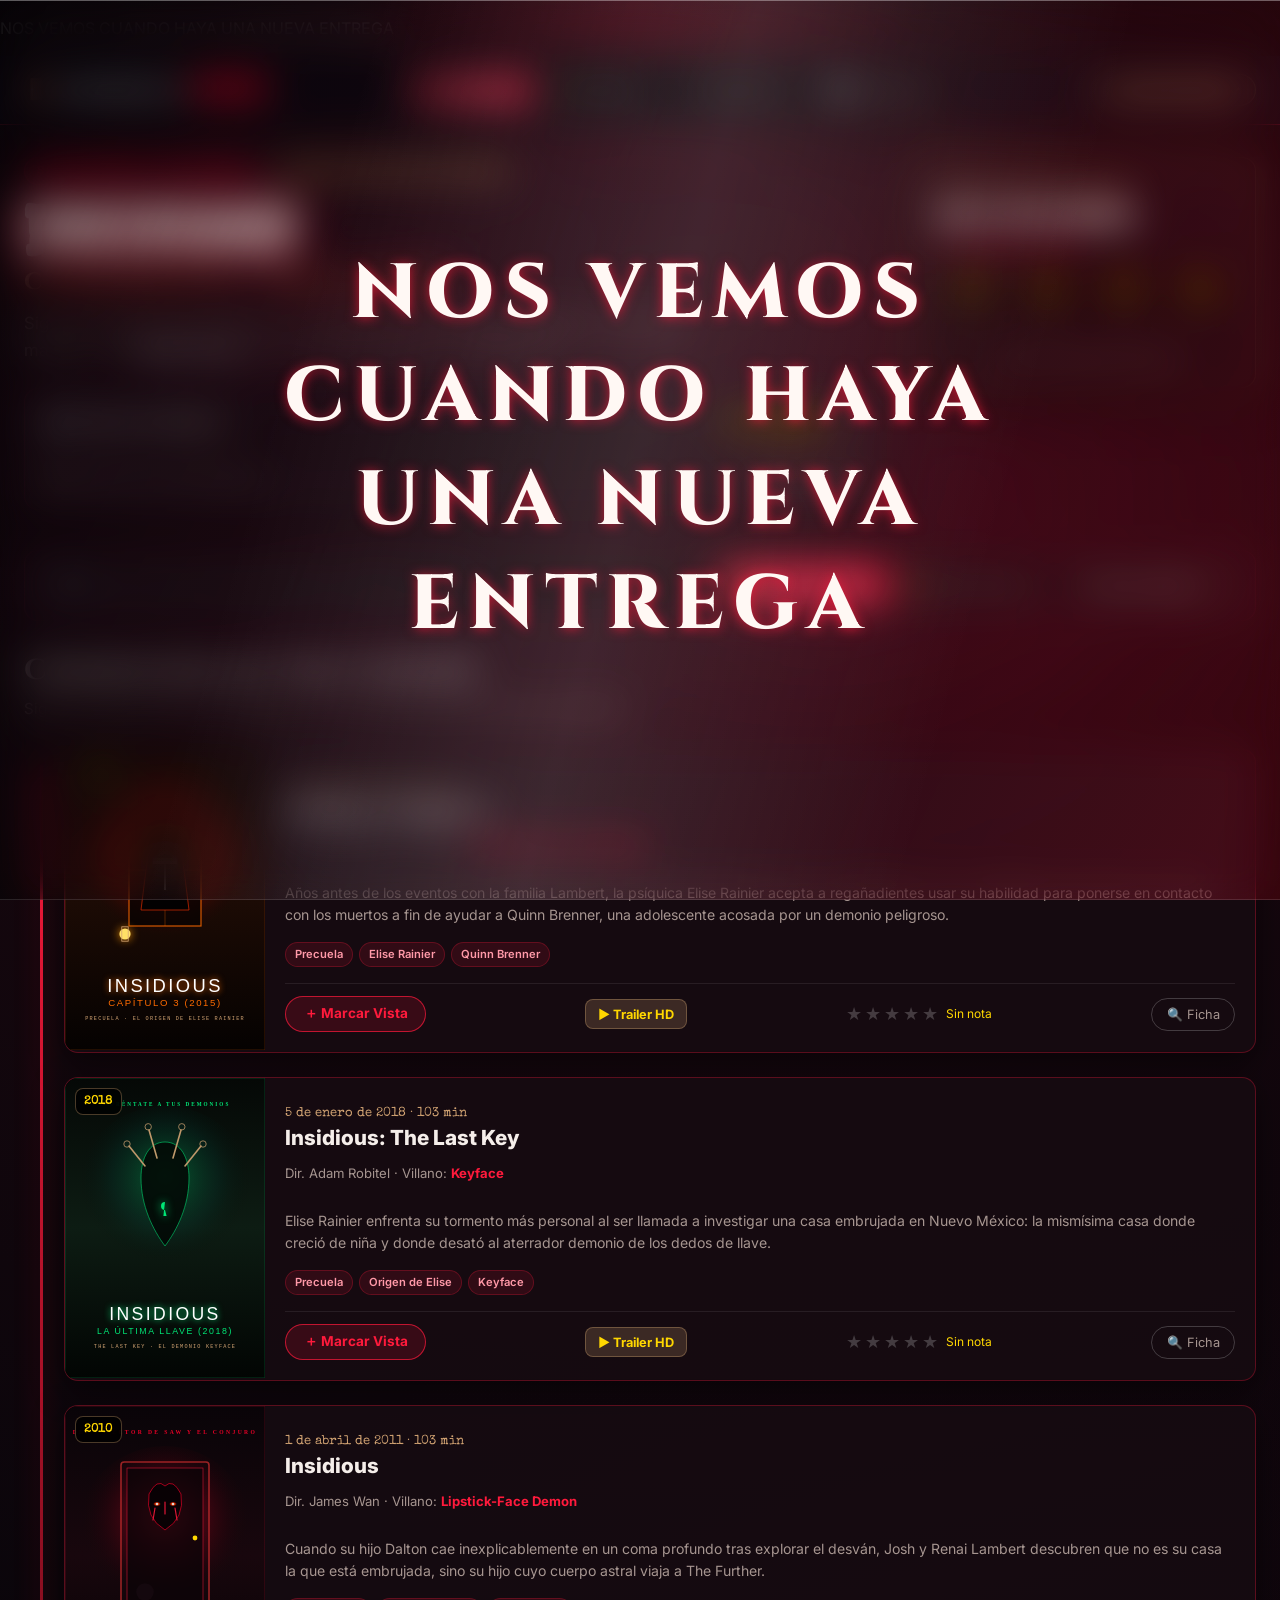
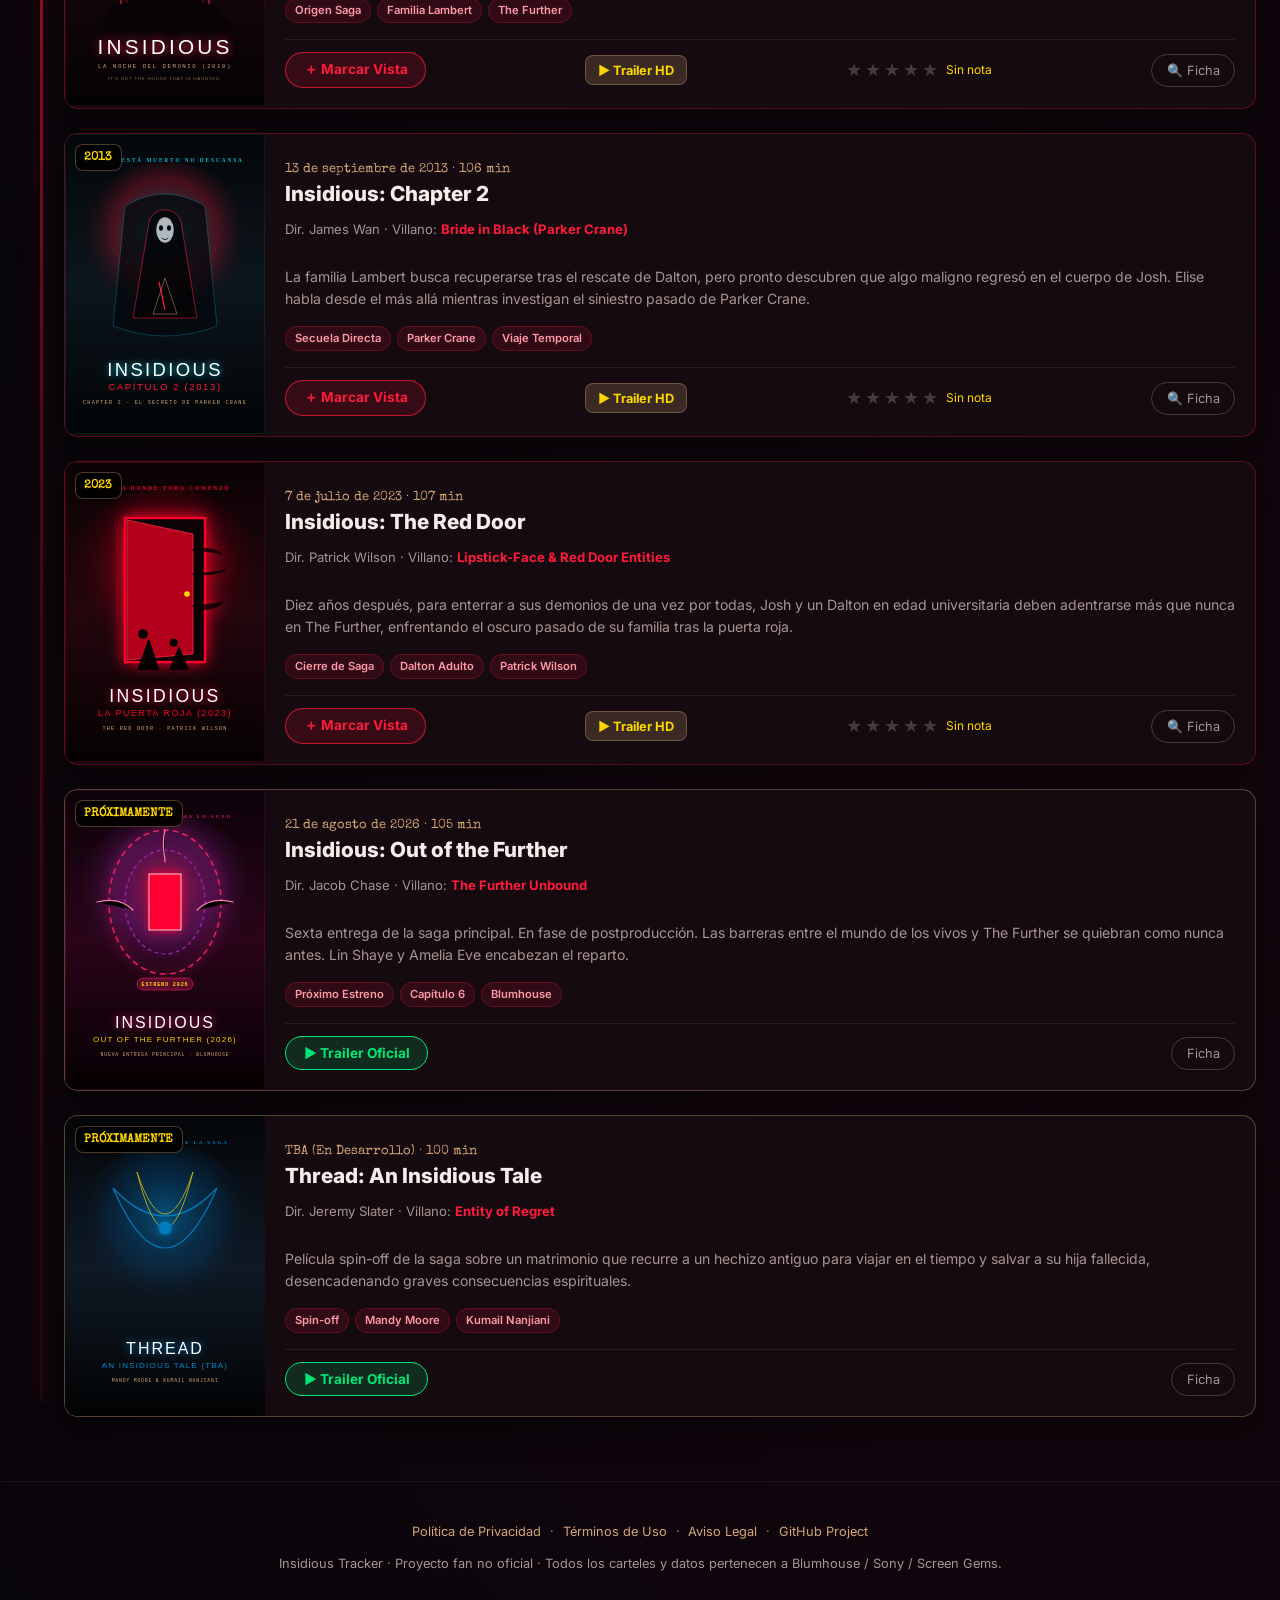
<file: index.html>
<!DOCTYPE html>
<html lang="es">
<head>
  <meta charset="UTF-8" />
  <meta name="viewport" content="width=device-width, initial-scale=1.0" />
  <title>Insidious Tracker — Cronología Oficial, Trailers, Modo Versus & Nube</title>
  <meta name="description" content="Tracker cinematográfico de la saga Insidious (La Noche del Demonio). Cronología interactiva, portadas oficiales, trailers HD, modo Versus cara a cara y sincronización en repositorio/nube." />
  <meta name="theme-color" content="#07050a" />

  <!-- Fonts -->
  <link rel="preconnect" href="https://fonts.googleapis.com" />
  <link rel="preconnect" href="https://fonts.gstatic.com" crossorigin />
  <link href="https://fonts.googleapis.com/css2?family=Cinzel:wght@600;700;900&family=Creepster&family=Inter:wght@300;400;500;600;700;800&family=Special+Elite&display=swap" rel="stylesheet" />
  
  <!-- Main Styles -->
  <link rel="stylesheet" href="styles.css" />
</head>
<body>
  <!-- Ambient horror background effects -->
  <div class="fog" aria-hidden="true"></div>
  <div class="vignette" aria-hidden="true"></div>
  <div class="red-portal-glow" aria-hidden="true"></div>

  <!-- Glass title banner -->
  <header class="glass-title-banner">
    <p>NOS VEMOS CUANDO HAYA UNA NUEVA ENTREGA</p>
  </header>

  <!-- Top Navigation Bar -->
  <nav class="navbar" id="navbar" inert>
    <div class="nav-container">
      <a href="#" class="nav-logo">
        <span class="logo-icon">🚪</span>
        <span class="logo-text">INSIDIOUS<span class="logo-highlight">TRACKER</span></span>
      </a>

      <div class="nav-tabs" role="tablist">
        <button class="nav-tab active" data-tab="timeline" role="tab" aria-selected="true">
          <span class="tab-icon">🎬</span> Cronología
        </button>
        <button class="nav-tab" data-tab="grid" role="tab" aria-selected="false">
          <span class="tab-icon">🎞️</span> Catálogo
        </button>
        <button class="nav-tab" data-tab="versus" role="tab" aria-selected="false">
          <span class="tab-icon">⚔️</span> Modo Versus
        </button>
        <button class="nav-tab" data-tab="stats" role="tab" aria-selected="false">
          <span class="tab-icon">📊</span> Estadísticas
        </button>
      </div>

      <div class="nav-actions">
        <button type="button" class="cloud-status-btn" id="openCloudBtn" title="Guardado en la Nube / Repositorio">
          <span class="cloud-icon">☁️</span>
          <span class="cloud-text" id="cloudStatusText">Nube: Conectada</span>
        </button>
      </div>
    </div>
  </nav>

  <!-- Main Container -->
  <div class="app-container" inert>
    
    <!-- Hero Header & Global Marathon Tracker -->
    <header class="hero-section">
      <div class="hero-content">
        <div class="hero-badge-row">
          <span class="badge red-glow">SAGA COMPLETA · THE FURTHER</span>
          <span class="badge gold-glow">PORTADAS OFICIALES & TRAILERS</span>
        </div>
        <h1 class="hero-title">INSIDIOUS <span>CINEMATIC TRACKER</span></h1>
        <p class="hero-subtitle">
          Sigue la historia de Elise Rainier y los Lambert, mira los trailers oficiales, compara tu maratón en el <strong>Modo Versus</strong> y sincroniza tus datos en tu repositorio.
        </p>

        <!-- Global Marathon Progress Bar -->
        <div class="marathon-progress-card">
          <div class="progress-info">
            <div class="progress-label">
              <span class="progress-icon">⏱️</span>
              <span>Progreso de Maratón</span>
            </div>
            <div class="progress-stats">
              <strong id="progressWatchedCount">0 / 5 Vistas</strong>
              <span class="progress-pct" id="progressPctText">(0%)</span>
            </div>
          </div>
          
          <div class="progress-track" role="progressbar" aria-valuemin="0" aria-valuemax="100" aria-valuenow="0" id="progressBar">
            <div class="progress-fill" id="progressFill"></div>
          </div>

          <div class="marathon-meta-row">
            <span id="marathonTimeText">⌛ Tiempo visto: 0 min de 516 min</span>
            <button type="button" class="btn-text-ghost" id="quickResetBtn">Resetear progreso</button>
          </div>
        </div>
      </div>

      <!-- Sticky Premiere Countdown Card -->
      <aside class="countdown-widget" id="countdownWidget">
        <div class="countdown-head">
          <span class="countdown-badge">PRÓXIMO ESTRENO DE CINES</span>
          <h2 class="countdown-movie-title">Out of the Further</h2>
          <p class="countdown-date-str">21 de Agosto de 2026</p>
        </div>

        <div class="countdown-digits-grid">
          <div class="digit-box">
            <span class="digit-val" id="cdDays">--</span>
            <span class="digit-lbl">Días</span>
          </div>
          <div class="digit-box">
            <span class="digit-val" id="cdHours">--</span>
            <span class="digit-lbl">Horas</span>
          </div>
          <div class="digit-box">
            <span class="digit-val" id="cdMins">--</span>
            <span class="digit-lbl">Min</span>
          </div>
          <div class="digit-box">
            <span class="digit-val" id="cdSecs">--</span>
            <span class="digit-lbl">Seg</span>
          </div>
        </div>

        <p class="countdown-status-msg" id="cdStatus">Calculando el regreso del demonio...</p>
      </aside>
    </header>

    <!-- SECTION 1: TIMELINE & CATALOG GRID -->
    <section class="tab-content active" id="sec-timeline">
      
      <!-- Toolbar Filters & Order toggle -->
      <div class="toolbar">
        <div class="search-box">
          <span class="search-icon">🔍</span>
          <input type="text" id="searchInput" placeholder="Buscar por título, entidad (Lipstick-Face, Keyface), director..." />
          <button type="button" id="clearSearchBtn" class="clear-search-btn" title="Limpiar búsqueda" style="display:none;">✕</button>
        </div>

        <div class="filter-controls">
          <div class="btn-group" role="group" aria-label="Orden de visualización">
            <button type="button" class="toggle-btn active" id="btnOrderChrono" data-order="chrono">
              📜 Orden Cronológico
            </button>
            <button type="button" class="toggle-btn" id="btnOrderRelease" data-order="release">
              🍿 Orden de Estreno
            </button>
          </div>

          <div class="filter-dropdown-wrap">
            <select id="filterStatus" class="custom-select">
              <option value="all">Todas las películas</option>
              <option value="watched">✓ Vistas</option>
              <option value="unwatched">⏳ Pendientes</option>
              <option value="released">Ya estrenadas</option>
              <option value="upcoming">Próximos estrenos</option>
            </select>
          </div>
        </div>
      </div>

      <!-- Timeline & Catalog Header Info -->
      <div class="section-title-wrap">
        <h2 id="timelineSectionTitle" class="section-title">Cronología de The Further</h2>
        <p id="timelineSectionSub" class="section-sub">Explora los eventos en orden de la historia, desde los orígenes de Elise Rainier hasta el presente.</p>
      </div>

      <!-- Main Movies Layout -->
      <div class="movies-container view-timeline" id="moviesContainer">
        <!-- Dynamically rendered via JS -->
      </div>
    </section>

    <!-- SECTION 2: MODO VERSUS (USER VS USER & MOVIE VS MOVIE WITH CLOUD/REPO SAVE) -->
    <section class="tab-content" id="sec-versus">
      <div class="section-title-wrap text-center">
        <h2 class="section-title">⚔️ MODO VERSUS (CARA A CARA)</h2>
        <p class="section-sub">Compara tu maratón de terror contra un amigo guardando tus datos en la Nube o tu Repositorio, o enfrenta dos películas cara a cara.</p>
      </div>

      <div class="versus-subtabs">
        <button class="subtab-btn active" id="subtabUserVsUser">👥 Tú vs Amigo (Progreso en Nube)</button>
        <button class="subtab-btn" id="subtabMovieVsMovie">🎬 Película A vs Película B</button>
      </div>

      <!-- SUB-TAB A: USER VS USER CLOUD BATTLE -->
      <div class="versus-panel active" id="panelUserVsUser">
        <div class="versus-cloud-header">
          <div class="user-profile-box">
            <span class="user-avatar">👤</span>
            <div class="user-meta">
              <label for="usernameInput" class="input-lbl">Tu Nombre de Cazador:</label>
              <input type="text" id="usernameInput" value="Usuario Further" maxlength="20" />
            </div>
            <div class="user-cloud-id-box">
              <span class="lbl">Tu ID de Nube:</span>
              <strong id="myCloudIdDisplay">INS-WAITING</strong>
              <button type="button" class="btn-small-gold" id="copyMyCloudIdBtn">📋 Copiar ID</button>
            </div>
          </div>

          <div class="versus-vs-badge">VS</div>

          <div class="friend-profile-box">
            <span class="user-avatar friend-avatar">👹</span>
            <div class="user-meta">
              <label for="friendIdInput" class="input-lbl">ID de Nube / Repo del Amigo:</label>
              <div class="input-with-btn">
                <input type="text" id="friendIdInput" placeholder="Ej: INS-7842" />
                <button type="button" class="btn-red-action" id="loadFriendBtn">⚡ Cargar Amigo</button>
              </div>
            </div>
            <div class="demo-friends-quick">
              <span>Probar IDs demo:</span>
              <button type="button" class="chip-btn" data-demo="DEMO-FAN">Demo Fan (100%)</button>
              <button type="button" class="chip-btn" data-demo="DEMO-NOOB">Demo Novato (40%)</button>
            </div>
          </div>
        </div>

        <div class="versus-dashboard" id="versusDashboard">
          <!-- Dynamically generated comparison -->
        </div>
      </div>

      <!-- SUB-TAB B: MOVIE VS MOVIE FACE-OFF -->
      <div class="versus-panel" id="panelMovieVsMovie">
        <div class="movie-selector-row">
          <div class="select-movie-card">
            <label for="movieSelectA" class="select-label">Película A:</label>
            <select id="movieSelectA" class="custom-select"></select>
          </div>
          <div class="vs-divider">VS</div>
          <div class="select-movie-card">
            <label for="movieSelectB" class="select-label">Película B:</label>
            <select id="movieSelectB" class="custom-select"></select>
          </div>
        </div>

        <div class="movie-versus-comparison" id="movieVersusComparison">
          <!-- Dynamically populated face-off table/cards -->
        </div>
      </div>
    </section>

    <!-- SECTION 3: ESTADÍSTICAS & LOGROS -->
    <section class="tab-content" id="sec-stats">
      <div class="section-title-wrap text-center">
        <h2 class="section-title">📊 Estadísticas de Maratón & Logros</h2>
        <p class="section-sub">Analiza tus datos de visualización y desbloquea insignias de superación en The Further.</p>
      </div>

      <div class="stats-grid">
        <div class="stat-card">
          <div class="stat-icon">⏱️</div>
          <div class="stat-val" id="statTotalMinutes">0 min</div>
          <div class="stat-lbl">Tiempo acumulado de terror</div>
        </div>
        <div class="stat-card">
          <div class="stat-icon">👻</div>
          <div class="stat-val" id="statDemonsEncountered">0 / 5</div>
          <div class="stat-lbl">Demonios & Entidades vistas</div>
        </div>
        <div class="stat-card">
          <div class="stat-icon">⭐</div>
          <div class="stat-val" id="statAvgRating">-- / 10</div>
          <div class="stat-lbl">Tu nota media otorgada</div>
        </div>
        <div class="stat-card">
          <div class="stat-icon">🏆</div>
          <div class="stat-val" id="statBadgesUnlocked">0 / 5</div>
          <div class="stat-lbl">Insignias de maratón</div>
        </div>
      </div>

      <div class="badges-section">
        <h3 class="badges-title">🎖️ Insignias de la Saga</h3>
        <div class="badges-grid" id="badgesGrid">
          <!-- Dynamically generated badges -->
        </div>
      </div>

      <!-- GITHUB PROJECT CARD -->
      <div class="github-project-card">
        <div class="github-card-header">
          <div class="github-logo-box">
            <svg width="32" height="32" viewBox="0 0 24 24" fill="currentColor" style="color:var(--text-main);">
              <path d="M12 0C5.37 0 0 5.37 0 12c0 5.31 3.435 9.795 8.205 11.385.6.105.825-.255.825-.57 0-.285-.015-1.23-.015-2.235-3.015.555-3.795-.735-4.035-1.41-.135-.345-.72-1.41-1.23-1.695-.42-.225-1.02-.78-.015-.795.945-.015 1.62.87 1.845 1.23 1.08 1.815 2.805 1.305 3.495.99.105-.78.42-1.305.765-1.605-2.67-.3-5.46-1.335-5.46-5.925 0-1.305.465-2.385 1.23-3.225-.12-.3-.54-1.53.12-3.18 0 0 1.005-.315 3.3 1.23.96-.27 1.98-.405 3-.405s2.04.135 3 .405c2.295-1.56 3.3-1.23 3.3-1.23.66 1.65.24 2.88.12 3.18.765.84 1.23 1.905 1.23 3.225 0 4.605-2.805 5.625-5.475 5.925.435.375.81 1.095.81 2.22 0 1.605-.015 2.895-.015 3.3 0 .315.225.69.825.57A12.02 12.02 0 0024 12c0-6.63-5.37-12-12-12z"/>
            </svg>
            <div>
              <h3 class="github-repo-title">insidious-tracker</h3>
              <p class="github-repo-sub">Proyecto Open Source en GitHub</p>
            </div>
          </div>
          <span class="badge gold-glow">Versión Oficial</span>
        </div>

        <p class="github-card-desc">
          Código fuente abierto diseñado para amantes del cine de terror. Construido con HTML5, Vanilla CSS3 y JavaScript ES6+ con sincronización en Nube/Repositorio y sistema Versus.
        </p>

        <div class="github-stats-row">
          <div class="github-chip">⭐ Stars: <span>+100</span></div>
          <div class="github-chip">🍴 Forks: <span>+25</span></div>
          <div class="github-chip">📜 License: <span>MIT</span></div>
        </div>

        <div class="github-actions">
          <a href="https://github.com/musicallyivan/insidious-tracker" target="_blank" rel="noopener" class="btn-github-primary">
            <span>🚀 Ver en GitHub</span>
          </a>
        </div>
      </div>
    </section>

  </div>

  <!-- MOVIE DETAIL MODAL -->
  <div class="modal-backdrop" id="movieModal" aria-hidden="true" inert>
    <div class="modal-card">
      <button type="button" class="modal-close-btn" id="closeMovieModalBtn" aria-label="Cerrar modal">✕</button>
      <div class="modal-body" id="movieModalBody">
        <!-- Rendered via JS -->
      </div>
    </div>
  </div>

  <!-- TRAILER VIDEO MODAL -->
  <div class="modal-backdrop" id="trailerModal" aria-hidden="true" inert>
    <div class="modal-card trailer-modal-card">
      <button type="button" class="modal-close-btn" id="closeTrailerModalBtn" aria-label="Cerrar trailer">✕</button>
      <div class="trailer-video-wrap">
        <iframe id="trailerIframe" src="" title="Trailer Oficial Insidious" frameborder="0" allow="accelerometer; autoplay; clipboard-write; encrypted-media; gyroscope; picture-in-picture" allowfullscreen></iframe>
      </div>
    </div>
  </div>

  <!-- CLOUD & REPO SYNC MODAL -->
  <div class="modal-backdrop" id="cloudModal" aria-hidden="true" inert>
    <div class="modal-card cloud-modal-card">
      <button type="button" class="modal-close-btn" id="closeCloudModalBtn" aria-label="Cerrar modal">✕</button>
      <div class="cloud-modal-header">
        <span class="cloud-big-icon">☁️</span>
        <h2>Guardado en la Nube y Repositorio</h2>
        <p>Tus películas vistas y calificaciones se pueden sincronizar entre cualquier dispositivo mediante tu ID de Nube o vinculando otro Repositorio.</p>
      </div>

      <div class="cloud-modal-body">
        <div class="cloud-box">
          <label class="lbl">Tu Código / ID de Nube Actual:</label>
          <div class="input-with-btn">
            <input type="text" id="modalCloudIdInput" readonly />
            <button type="button" class="btn-gold-action" id="modalCopyCloudIdBtn">📋 Copiar ID</button>
          </div>
        </div>

        <div class="cloud-box">
          <label class="lbl">Sincronizar en otro Repositorio / URL personalizada:</label>
          <div class="input-with-btn">
            <input type="text" id="modalCustomRepoInput" placeholder="Ej: https://github.com/tu-usuario/otro-repo" />
            <button type="button" class="btn-gold-action" id="modalSaveCustomRepoBtn">🔗 Vincular Repo</button>
          </div>
        </div>

        <div class="cloud-box">
          <label class="lbl">Cargar datos desde un ID de Nube / Amigo:</label>
          <div class="input-with-btn">
            <input type="text" id="modalImportCloudIdInput" placeholder="Introduce ID (Ej: INS-7842)..." />
            <button type="button" class="btn-red-action" id="modalSyncFromCloudBtn">🔄 Sincronizar</button>
          </div>
        </div>

        <div class="cloud-box">
          <label class="lbl">Enlace Directo de Compartir Progreso:</label>
          <div class="input-with-btn">
            <input type="text" id="modalShareUrlInput" readonly />
            <button type="button" class="btn-gold-action" id="modalCopyShareUrlBtn">🔗 Copiar Enlace</button>
          </div>
        </div>

        <div class="cloud-actions-row">
          <button type="button" class="btn-green-action" id="modalForceSaveCloudBtn">☁️ Guardar Ahora en Nube y Repo</button>
        </div>

        <p class="cloud-notice" id="cloudModalNotice">✅ Estado: Datos guardados localmente y listos para sincronizar.</p>
      </div>
    </div>
  </div>

  <footer class="main-footer" inert>
    <div class="footer-links">
      <a href="privacy.html">Política de Privacidad</a> · 
      <a href="terms.html">Términos de Uso</a> · 
      <a href="legal.html">Aviso Legal</a> · 
      <a href="https://github.com/musicallyivan/insidious-tracker" target="_blank" rel="noopener">GitHub Project</a>
    </div>
    <p>Insidious Tracker · Proyecto fan no oficial · Todos los carteles y datos pertenecen a Blumhouse / Sony / Screen Gems.</p>
  </footer>

  <!-- Full-page farewell overlay: intentionally prevents interaction with the tracker. -->
  <section class="farewell-overlay" role="dialog" aria-modal="true" aria-labelledby="farewellTitle" tabindex="-1">
    <h1 id="farewellTitle">NOS VEMOS CUANDO HAYA UNA NUEVA ENTREGA</h1>
  </section>

  <script src="script.js"></script>
</body>
</html>
</file>
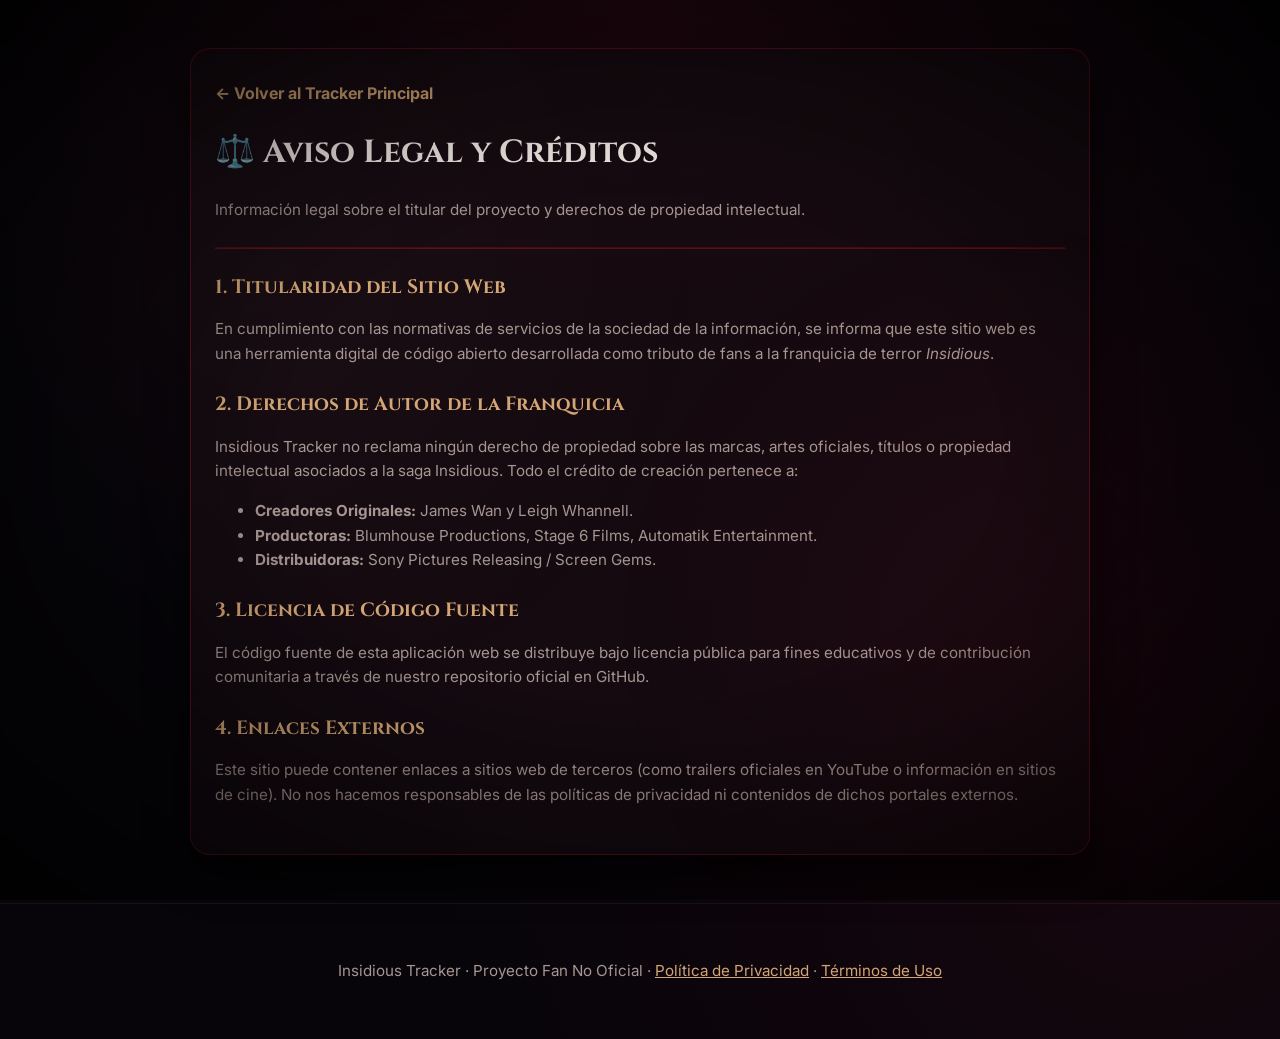
<file: legal.html>
<!DOCTYPE html>
<html lang="es">
<head>
  <meta charset="UTF-8" />
  <meta name="viewport" content="width=device-width, initial-scale=1.0" />
  <title>Aviso Legal — Insidious Tracker</title>
  <link rel="preconnect" href="https://fonts.googleapis.com" />
  <link rel="preconnect" href="https://fonts.gstatic.com" crossorigin />
  <link href="https://fonts.googleapis.com/css2?family=Cinzel:wght@700&family=Creepster&family=Inter:wght@400;600;700&display=swap" rel="stylesheet" />
  <link rel="stylesheet" href="styles.css" />
  <style>
    .subpage-container {
      max-width: 900px;
      margin: 3rem auto;
      padding: 2rem 1.5rem;
      background: var(--bg-card);
      border: 1px solid var(--border-red);
      border-radius: var(--radius-lg);
      box-shadow: var(--shadow-main);
    }
    .back-link {
      display: inline-flex;
      align-items: center;
      gap: 0.4rem;
      color: var(--gold-primary);
      text-decoration: none;
      font-weight: 700;
      margin-bottom: 1.5rem;
    }
    .back-link:hover { color: var(--gold-bright); }
    h1 { font-family: var(--font-cinzel); color: var(--text-main); margin-top: 0; }
    h2 { font-family: var(--font-cinzel); color: var(--gold-primary); font-size: 1.2rem; margin-top: 1.5rem; }
    p, li { color: var(--text-muted); line-height: 1.6; font-size: 0.95rem; }
  </style>
</head>
<body>
  <div class="fog"></div>
  <div class="vignette"></div>

  <div class="subpage-container">
    <a href="index.html" class="back-link">← Volver al Tracker Principal</a>
    <h1>⚖️ Aviso Legal y Créditos</h1>
    <p>Información legal sobre el titular del proyecto y derechos de propiedad intelectual.</p>

    <hr style="border-color: var(--border-red); margin: 1.5rem 0;" />

    <h2>1. Titularidad del Sitio Web</h2>
    <p>En cumplimiento con las normativas de servicios de la sociedad de la información, se informa que este sitio web es una herramienta digital de código abierto desarrollada como tributo de fans a la franquicia de terror <em>Insidious</em>.</p>

    <h2>2. Derechos de Autor de la Franquicia</h2>
    <p>Insidious Tracker no reclama ningún derecho de propiedad sobre las marcas, artes oficiales, títulos o propiedad intelectual asociados a la saga Insidious. Todo el crédito de creación pertenece a:</p>
    <ul>
      <li><strong>Creadores Originales:</strong> James Wan y Leigh Whannell.</li>
      <li><strong>Productoras:</strong> Blumhouse Productions, Stage 6 Films, Automatik Entertainment.</li>
      <li><strong>Distribuidoras:</strong> Sony Pictures Releasing / Screen Gems.</li>
    </ul>

    <h2>3. Licencia de Código Fuente</h2>
    <p>El código fuente de esta aplicación web se distribuye bajo licencia pública para fines educativos y de contribución comunitaria a través de nuestro repositorio oficial en GitHub.</p>

    <h2>4. Enlaces Externos</h2>
    <p>Este sitio puede contener enlaces a sitios web de terceros (como trailers oficiales en YouTube o información en sitios de cine). No nos hacemos responsables de las políticas de privacidad ni contenidos de dichos portales externos.</p>
  </div>

  <footer class="main-footer">
    <p>Insidious Tracker · Proyecto Fan No Oficial · <a href="privacy.html" style="color:var(--gold-primary);">Política de Privacidad</a> · <a href="terms.html" style="color:var(--gold-primary);">Términos de Uso</a></p>
  </footer>
</body>
</html>
</file>
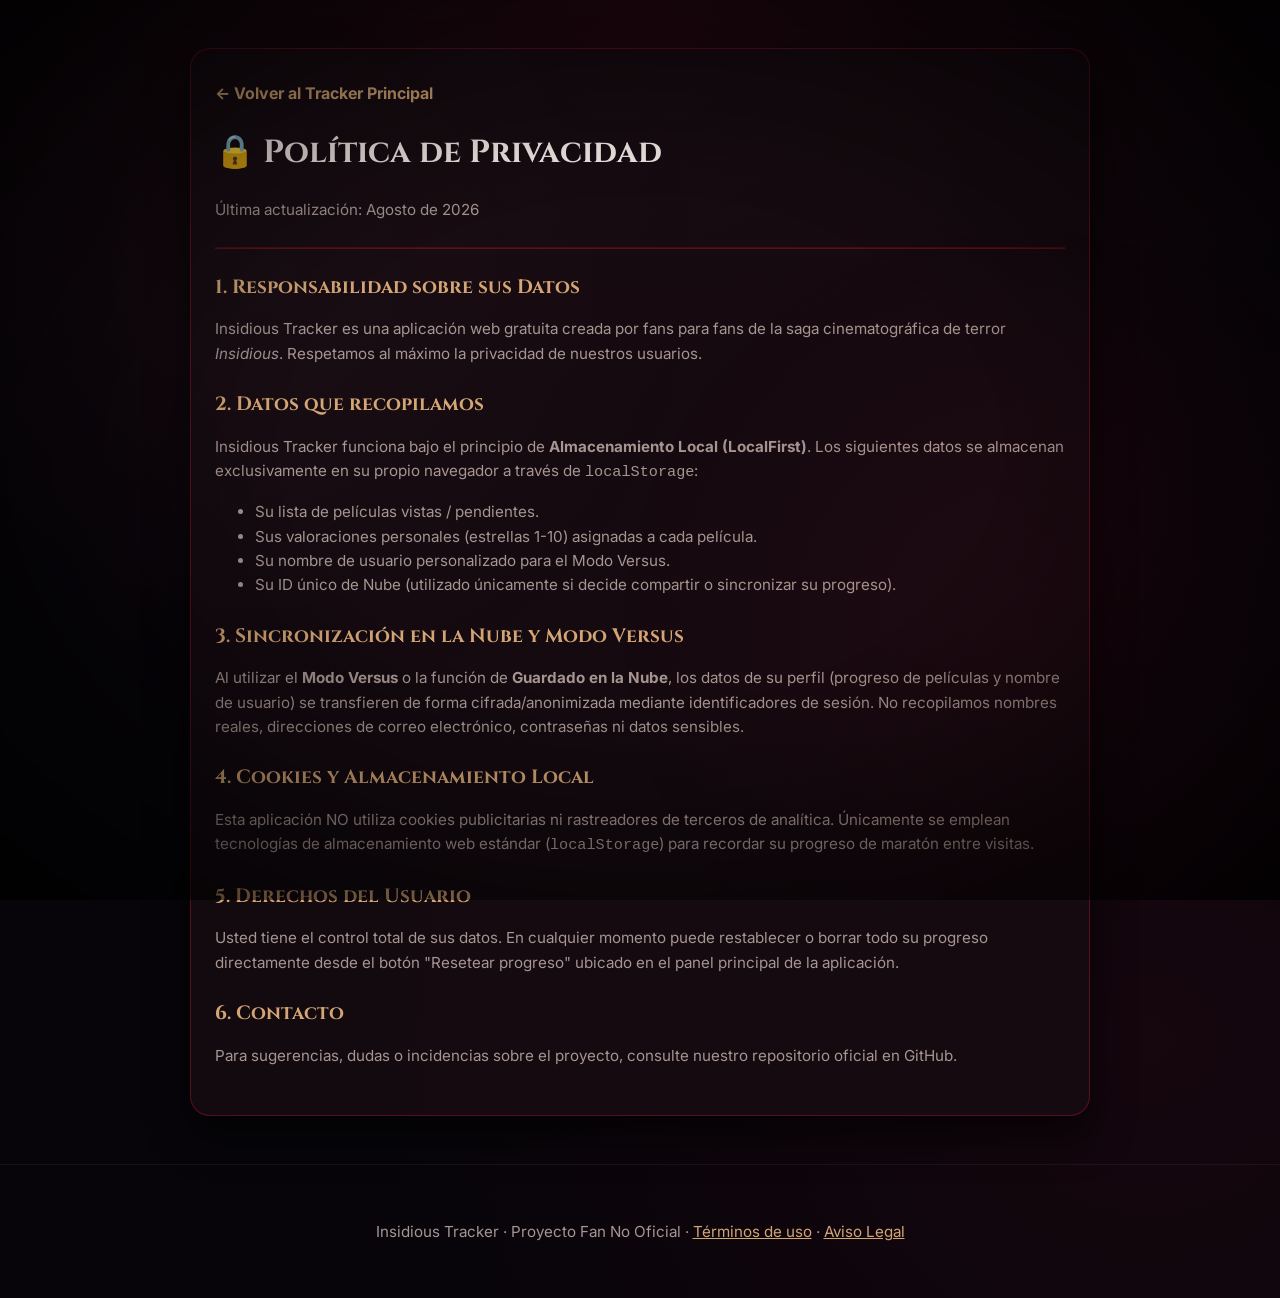
<file: privacy.html>
<!DOCTYPE html>
<html lang="es">
<head>
  <meta charset="UTF-8" />
  <meta name="viewport" content="width=device-width, initial-scale=1.0" />
  <title>Política de Privacidad — Insidious Tracker</title>
  <link rel="preconnect" href="https://fonts.googleapis.com" />
  <link rel="preconnect" href="https://fonts.gstatic.com" crossorigin />
  <link href="https://fonts.googleapis.com/css2?family=Cinzel:wght@700&family=Creepster&family=Inter:wght@400;600;700&display=swap" rel="stylesheet" />
  <link rel="stylesheet" href="styles.css" />
  <style>
    .subpage-container {
      max-width: 900px;
      margin: 3rem auto;
      padding: 2rem 1.5rem;
      background: var(--bg-card);
      border: 1px solid var(--border-red);
      border-radius: var(--radius-lg);
      box-shadow: var(--shadow-main);
    }
    .back-link {
      display: inline-flex;
      align-items: center;
      gap: 0.4rem;
      color: var(--gold-primary);
      text-decoration: none;
      font-weight: 700;
      margin-bottom: 1.5rem;
    }
    .back-link:hover { color: var(--gold-bright); }
    h1 { font-family: var(--font-cinzel); color: var(--text-main); margin-top: 0; }
    h2 { font-family: var(--font-cinzel); color: var(--gold-primary); font-size: 1.2rem; margin-top: 1.5rem; }
    p, li { color: var(--text-muted); line-height: 1.6; font-size: 0.95rem; }
  </style>
</head>
<body>
  <div class="fog"></div>
  <div class="vignette"></div>

  <div class="subpage-container">
    <a href="index.html" class="back-link">← Volver al Tracker Principal</a>
    <h1>🔒 Política de Privacidad</h1>
    <p>Última actualización: Agosto de 2026</p>

    <hr style="border-color: var(--border-red); margin: 1.5rem 0;" />

    <h2>1. Responsabilidad sobre sus Datos</h2>
    <p>Insidious Tracker es una aplicación web gratuita creada por fans para fans de la saga cinematográfica de terror <em>Insidious</em>. Respetamos al máximo la privacidad de nuestros usuarios.</p>

    <h2>2. Datos que recopilamos</h2>
    <p>Insidious Tracker funciona bajo el principio de <strong>Almacenamiento Local (LocalFirst)</strong>. Los siguientes datos se almacenan exclusivamente en su propio navegador a través de <code>localStorage</code>:</p>
    <ul>
      <li>Su lista de películas vistas / pendientes.</li>
      <li>Sus valoraciones personales (estrellas 1-10) asignadas a cada película.</li>
      <li>Su nombre de usuario personalizado para el Modo Versus.</li>
      <li>Su ID único de Nube (utilizado únicamente si decide compartir o sincronizar su progreso).</li>
    </ul>

    <h2>3. Sincronización en la Nube y Modo Versus</h2>
    <p>Al utilizar el <strong>Modo Versus</strong> o la función de <strong>Guardado en la Nube</strong>, los datos de su perfil (progreso de películas y nombre de usuario) se transfieren de forma cifrada/anonimizada mediante identificadores de sesión. No recopilamos nombres reales, direcciones de correo electrónico, contraseñas ni datos sensibles.</p>

    <h2>4. Cookies y Almacenamiento Local</h2>
    <p>Esta aplicación NO utiliza cookies publicitarias ni rastreadores de terceros de analítica. Únicamente se emplean tecnologías de almacenamiento web estándar (<code>localStorage</code>) para recordar su progreso de maratón entre visitas.</p>

    <h2>5. Derechos del Usuario</h2>
    <p>Usted tiene el control total de sus datos. En cualquier momento puede restablecer o borrar todo su progreso directamente desde el botón "Resetear progreso" ubicado en el panel principal de la aplicación.</p>

    <h2>6. Contacto</h2>
    <p>Para sugerencias, dudas o incidencias sobre el proyecto, consulte nuestro repositorio oficial en GitHub.</p>
  </div>

  <footer class="main-footer">
    <p>Insidious Tracker · Proyecto Fan No Oficial · <a href="terms.html" style="color:var(--gold-primary);">Términos de uso</a> · <a href="legal.html" style="color:var(--gold-primary);">Aviso Legal</a></p>
  </footer>
</body>
</html>
</file>
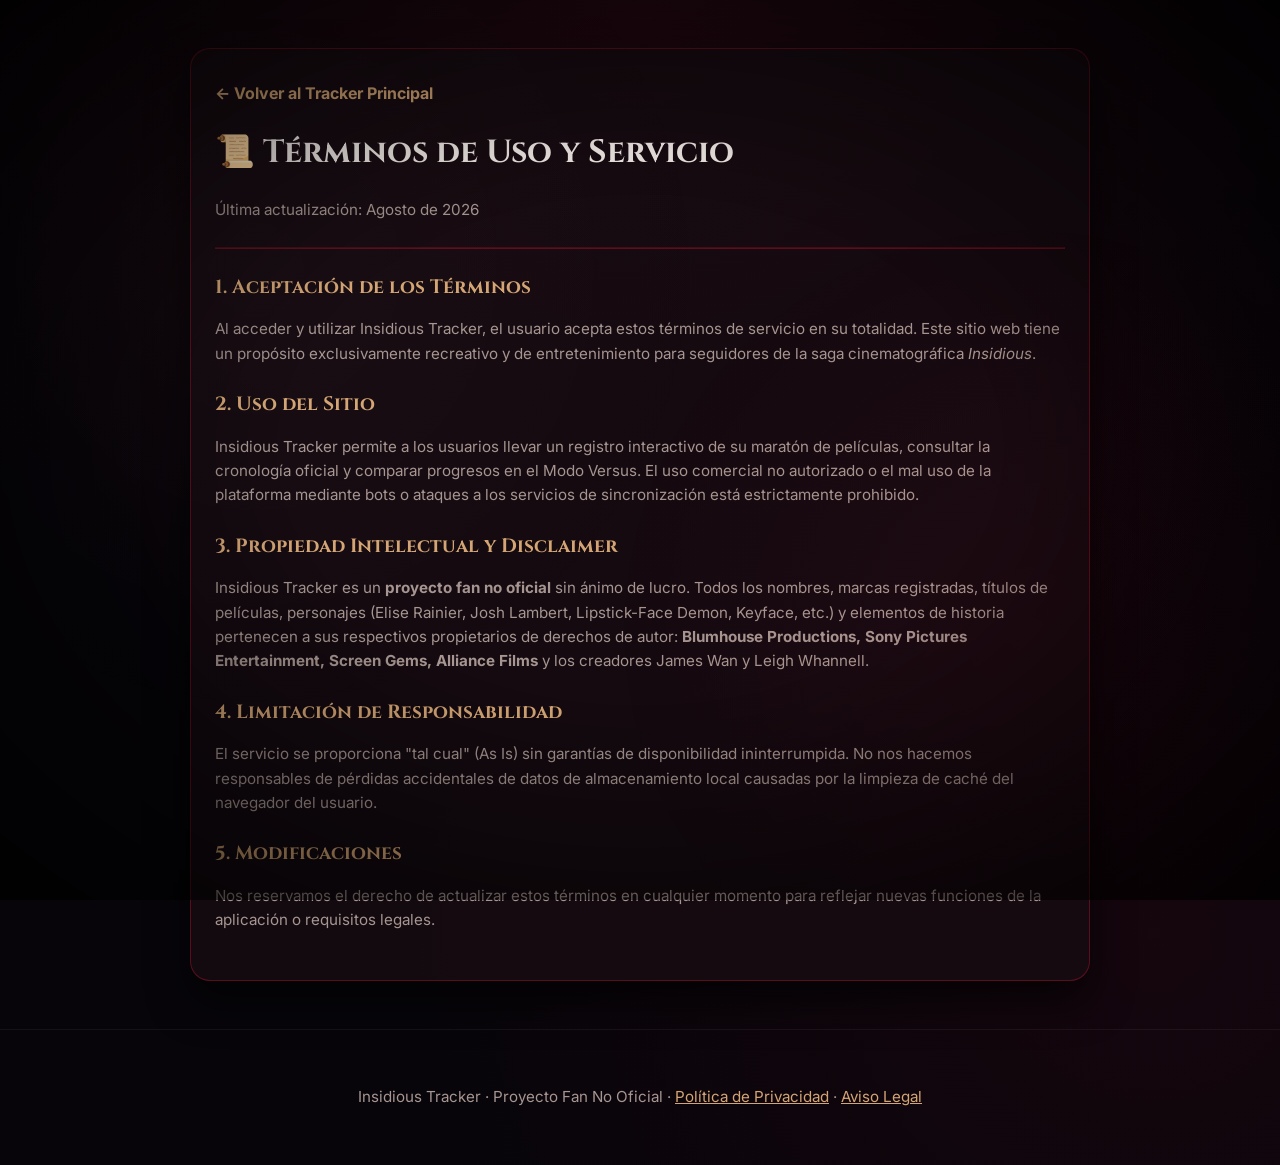
<file: terms.html>
<!DOCTYPE html>
<html lang="es">
<head>
  <meta charset="UTF-8" />
  <meta name="viewport" content="width=device-width, initial-scale=1.0" />
  <title>Términos de Uso — Insidious Tracker</title>
  <link rel="preconnect" href="https://fonts.googleapis.com" />
  <link rel="preconnect" href="https://fonts.gstatic.com" crossorigin />
  <link href="https://fonts.googleapis.com/css2?family=Cinzel:wght@700&family=Creepster&family=Inter:wght@400;600;700&display=swap" rel="stylesheet" />
  <link rel="stylesheet" href="styles.css" />
  <style>
    .subpage-container {
      max-width: 900px;
      margin: 3rem auto;
      padding: 2rem 1.5rem;
      background: var(--bg-card);
      border: 1px solid var(--border-red);
      border-radius: var(--radius-lg);
      box-shadow: var(--shadow-main);
    }
    .back-link {
      display: inline-flex;
      align-items: center;
      gap: 0.4rem;
      color: var(--gold-primary);
      text-decoration: none;
      font-weight: 700;
      margin-bottom: 1.5rem;
    }
    .back-link:hover { color: var(--gold-bright); }
    h1 { font-family: var(--font-cinzel); color: var(--text-main); margin-top: 0; }
    h2 { font-family: var(--font-cinzel); color: var(--gold-primary); font-size: 1.2rem; margin-top: 1.5rem; }
    p, li { color: var(--text-muted); line-height: 1.6; font-size: 0.95rem; }
  </style>
</head>
<body>
  <div class="fog"></div>
  <div class="vignette"></div>

  <div class="subpage-container">
    <a href="index.html" class="back-link">← Volver al Tracker Principal</a>
    <h1>📜 Términos de Uso y Servicio</h1>
    <p>Última actualización: Agosto de 2026</p>

    <hr style="border-color: var(--border-red); margin: 1.5rem 0;" />

    <h2>1. Aceptación de los Términos</h2>
    <p>Al acceder y utilizar Insidious Tracker, el usuario acepta estos términos de servicio en su totalidad. Este sitio web tiene un propósito exclusivamente recreativo y de entretenimiento para seguidores de la saga cinematográfica <em>Insidious</em>.</p>

    <h2>2. Uso del Sitio</h2>
    <p>Insidious Tracker permite a los usuarios llevar un registro interactivo de su maratón de películas, consultar la cronología oficial y comparar progresos en el Modo Versus. El uso comercial no autorizado o el mal uso de la plataforma mediante bots o ataques a los servicios de sincronización está estrictamente prohibido.</p>

    <h2>3. Propiedad Intelectual y Disclaimer</h2>
    <p>Insidious Tracker es un <strong>proyecto fan no oficial</strong> sin ánimo de lucro. Todos los nombres, marcas registradas, títulos de películas, personajes (Elise Rainier, Josh Lambert, Lipstick-Face Demon, Keyface, etc.) y elementos de historia pertenecen a sus respectivos propietarios de derechos de autor: <strong>Blumhouse Productions, Sony Pictures Entertainment, Screen Gems, Alliance Films</strong> y los creadores James Wan y Leigh Whannell.</p>

    <h2>4. Limitación de Responsabilidad</h2>
    <p>El servicio se proporciona "tal cual" (As Is) sin garantías de disponibilidad ininterrumpida. No nos hacemos responsables de pérdidas accidentales de datos de almacenamiento local causadas por la limpieza de caché del navegador del usuario.</p>

    <h2>5. Modificaciones</h2>
    <p>Nos reservamos el derecho de actualizar estos términos en cualquier momento para reflejar nuevas funciones de la aplicación o requisitos legales.</p>
  </div>

  <footer class="main-footer">
    <p>Insidious Tracker · Proyecto Fan No Oficial · <a href="privacy.html" style="color:var(--gold-primary);">Política de Privacidad</a> · <a href="legal.html" style="color:var(--gold-primary);">Aviso Legal</a></p>
  </footer>
</body>
</html>
</file>
<file: styles.css>
/* ==========================================================================
   INSIDIOUS TRACKER - MARVEL TRACKER STYLE WITH VERSUS & CLOUD SAVE
   ========================================================================== */

:root {
  --bg-dark: #07050a;
  --bg-card: rgba(22, 12, 18, 0.88);
  --bg-card-hover: rgba(32, 18, 26, 0.95);
  --bg-glass: rgba(14, 8, 12, 0.75);
  --border-red: rgba(255, 26, 60, 0.3);
  --border-red-bright: rgba(255, 26, 60, 0.7);
  --border-gold: rgba(212, 165, 116, 0.35);
  
  --red-crimson: #c41e3a;
  --red-bright: #ff1a3c;
  --red-dark: #4a0913;
  --gold-primary: #d4a574;
  --gold-bright: #ffd700;
  --cyan-accent: #00bcd4;
  --green-success: #00e676;
  
  --text-main: #f5eeea;
  --text-muted: #a69590;
  --text-dim: #6e5e5a;

  --shadow-main: 0 20px 40px rgba(0, 0, 0, 0.7);
  --glow-red: 0 0 25px rgba(255, 26, 60, 0.4);
  --glow-gold: 0 0 20px rgba(212, 165, 116, 0.3);
  --glow-cyan: 0 0 20px rgba(0, 188, 212, 0.4);

  --font-main: 'Inter', system-ui, -apple-system, sans-serif;
  --font-display: 'Creepster', cursive;
  --font-cinzel: 'Cinzel', serif;
  --font-mono: 'Special Elite', monospace;

  --radius-sm: 8px;
  --radius-md: 14px;
  --radius-lg: 20px;
  --radius-pill: 9999px;
}

*, *::before, *::after {
  box-sizing: border-box;
}

html {
  scroll-behavior: smooth;
  touch-action: manipulation;
}

body {
  margin: 0;
  padding: 0;
  min-height: 100vh;
  font-family: var(--font-main);
  background-color: var(--bg-dark);
  color: var(--text-main);
  line-height: 1.5;
  overflow-x: hidden;
  background-image: 
    radial-gradient(circle at 50% 0%, rgba(196, 30, 58, 0.15) 0%, transparent 60%),
    radial-gradient(circle at 90% 80%, rgba(80, 10, 30, 0.2) 0%, transparent 50%);
}

/* Background horror ambience */
.fog {
  position: fixed;
  inset: 0;
  pointer-events: none;
  z-index: 0;
  background: 
    radial-gradient(circle at 20% 30%, rgba(255, 255, 255, 0.02) 0%, transparent 40%),
    radial-gradient(circle at 80% 70%, rgba(255, 26, 60, 0.04) 0%, transparent 35%);
  animation: fogDrift 20s ease-in-out infinite alternate;
}

.vignette {
  position: fixed;
  inset: 0;
  pointer-events: none;
  z-index: 0;
  background: radial-gradient(ellipse at center, transparent 40%, rgba(0, 0, 0, 0.8) 100%);
}

.red-portal-glow {
  position: fixed;
  top: -200px;
  left: 50%;
  transform: translateX(-50%);
  width: 600px;
  height: 400px;
  background: radial-gradient(ellipse, rgba(255, 26, 60, 0.18), transparent 70%);
  pointer-events: none;
  z-index: 0;
}

@keyframes fogDrift {
  from { transform: translate(0, 0) scale(1); }
  to { transform: translate(-3%, 2%) scale(1.04); }
}

/* ==========================================================================
   FULL-PAGE FAREWELL OVERLAY
   ========================================================================== */
.farewell-overlay {
  position: fixed;
  inset: 0;
  z-index: 2000;
  display: flex;
  align-items: center;
  justify-content: center;
  min-height: 100dvh;
  padding: 2rem;
  overflow: hidden;
  background: linear-gradient(115deg, rgba(7, 5, 10, 0.52), rgba(48, 24, 35, 0.25) 45%, rgba(255, 26, 60, 0.2));
  box-shadow: inset 0 1px 0 rgba(255, 255, 255, 0.35), inset 0 -1px 0 rgba(255, 255, 255, 0.12);
  backdrop-filter: blur(20px) saturate(145%);
  -webkit-backdrop-filter: blur(20px) saturate(145%);
}

.farewell-overlay::before {
  position: absolute;
  inset: 0;
  background: linear-gradient(105deg, transparent 25%, rgba(255, 255, 255, 0.2) 50%, transparent 75%);
  content: "";
  opacity: 0.55;
  pointer-events: none;
}

.farewell-overlay h1 {
  position: relative;
  z-index: 1;
  margin: 0;
  color: #fff8f4;
  font-family: var(--font-cinzel);
  max-width: 18ch;
  font-size: clamp(2rem, 6vw, 5rem);
  font-weight: 800;
  letter-spacing: 0.12em;
  line-height: 1.35;
  text-align: center;
  text-shadow: 0 1px 12px rgba(255, 26, 60, 0.7);
}

.navbar {
  position: sticky;
  top: 0;
  z-index: 100;
  background: rgba(7, 5, 10, 0.92);
  backdrop-filter: blur(16px);
  border-bottom: 1px solid var(--border-red);
  box-shadow: 0 4px 30px rgba(0,0,0,0.6);
}

.nav-container {
  max-width: 1300px;
  margin: 0 auto;
  padding: 0.75rem 1.5rem;
  display: flex;
  align-items: center;
  justify-content: space-between;
  gap: 1rem;
}

.nav-logo {
  display: flex;
  align-items: center;
  gap: 0.5rem;
  text-decoration: none;
  color: var(--text-main);
  font-family: var(--font-cinzel);
  font-size: 1.25rem;
  font-weight: 900;
  letter-spacing: 0.05em;
}

.logo-highlight {
  color: var(--red-bright);
  font-family: var(--font-display);
  font-size: 1.4rem;
  margin-left: 0.25rem;
  text-shadow: var(--glow-red);
}

.nav-tabs {
  display: flex;
  gap: 0.4rem;
  background: rgba(0, 0, 0, 0.4);
  padding: 0.3rem;
  border-radius: var(--radius-pill);
  border: 1px solid var(--border-red);
  overflow-x: auto;
  -webkit-overflow-scrolling: touch;
}

.nav-tab {
  appearance: none;
  border: none;
  background: transparent;
  color: var(--text-muted);
  font-family: var(--font-main);
  font-size: 0.85rem;
  font-weight: 600;
  padding: 0.5rem 1.1rem;
  border-radius: var(--radius-pill);
  cursor: pointer;
  display: flex;
  align-items: center;
  gap: 0.4rem;
  white-space: nowrap;
  transition: all 0.25s ease;
}

.nav-tab:hover {
  color: var(--text-main);
}

.nav-tab.active {
  background: linear-gradient(135deg, var(--red-dark), var(--red-crimson));
  color: #ffffff;
  box-shadow: var(--glow-red);
}

.cloud-status-btn {
  appearance: none;
  border: 1px solid var(--border-gold);
  background: rgba(212, 165, 116, 0.1);
  color: var(--gold-primary);
  padding: 0.45rem 0.9rem;
  border-radius: var(--radius-pill);
  font-family: var(--font-main);
  font-size: 0.82rem;
  font-weight: 600;
  cursor: pointer;
  display: flex;
  align-items: center;
  gap: 0.4rem;
  white-space: nowrap;
  transition: all 0.2s ease;
}

.cloud-status-btn:hover {
  background: rgba(212, 165, 116, 0.22);
  color: var(--gold-bright);
  box-shadow: var(--glow-gold);
}

/* ==========================================================================
   APP CONTAINER & HERO
   ========================================================================== */
.app-container {
  max-width: 1300px;
  margin: 0 auto;
  padding: 2rem 1.5rem 4rem;
  position: relative;
  z-index: 1;
}

.hero-section {
  display: grid;
  grid-template-columns: 1fr 340px;
  gap: 2rem;
  align-items: start;
  margin-bottom: 2.5rem;
}

.hero-badge-row {
  display: flex;
  flex-wrap: wrap;
  gap: 0.6rem;
  margin-bottom: 0.75rem;
}

.badge {
  font-size: 0.7rem;
  font-weight: 700;
  letter-spacing: 0.1em;
  text-transform: uppercase;
  padding: 0.3rem 0.75rem;
  border-radius: var(--radius-pill);
}

.badge.red-glow {
  background: rgba(255, 26, 60, 0.15);
  color: var(--red-bright);
  border: 1px solid var(--border-red);
}

.badge.gold-glow {
  background: rgba(212, 165, 116, 0.15);
  color: var(--gold-primary);
  border: 1px solid var(--border-gold);
}

.hero-title {
  margin: 0;
  font-family: var(--font-display);
  font-size: clamp(2.5rem, 6vw, 4.2rem);
  line-height: 1;
  letter-spacing: 0.04em;
  color: var(--text-main);
  text-shadow: 0 0 35px var(--red-bright), 0 4px 0 #2a050b;
}

.hero-title span {
  display: block;
  font-family: var(--font-cinzel);
  font-size: 0.35em;
  letter-spacing: 0.4em;
  color: var(--gold-primary);
  margin-top: 0.4rem;
}

.hero-subtitle {
  margin: 1rem 0 1.5rem;
  font-size: 1.05rem;
  color: var(--text-muted);
  max-width: 680px;
  line-height: 1.6;
}

.hero-subtitle strong {
  color: var(--text-main);
}

/* Marathon progress card */
.marathon-progress-card {
  background: var(--bg-card);
  border: 1px solid var(--border-red);
  border-radius: var(--radius-md);
  padding: 1.25rem;
  box-shadow: var(--shadow-main);
}

.progress-info {
  display: flex;
  justify-content: space-between;
  align-items: center;
  margin-bottom: 0.6rem;
}

.progress-label {
  display: flex;
  align-items: center;
  gap: 0.4rem;
  font-weight: 600;
  font-size: 0.95rem;
  color: var(--text-main);
}

.progress-stats strong {
  color: var(--gold-bright);
  font-size: 1.1rem;
}

.progress-pct {
  color: var(--text-muted);
  font-size: 0.9rem;
  margin-left: 0.3rem;
}

.progress-track {
  height: 12px;
  background: rgba(0, 0, 0, 0.6);
  border-radius: var(--radius-pill);
  border: 1px solid rgba(255, 26, 60, 0.25);
  overflow: hidden;
}

.progress-fill {
  height: 100%;
  width: 0%;
  background: linear-gradient(90deg, var(--red-dark), var(--red-bright), var(--gold-primary));
  border-radius: inherit;
  box-shadow: var(--glow-red);
  transition: width 0.5s ease;
}

.marathon-meta-row {
  display: flex;
  justify-content: space-between;
  align-items: center;
  margin-top: 0.75rem;
  font-size: 0.82rem;
  color: var(--text-muted);
}

.btn-text-ghost {
  appearance: none;
  border: none;
  background: transparent;
  color: var(--text-muted);
  cursor: pointer;
  font-size: 0.8rem;
  text-decoration: underline;
  padding: 0;
}

.btn-text-ghost:hover {
  color: var(--red-bright);
}

/* Countdown Widget */
.countdown-widget {
  background: linear-gradient(160deg, rgba(28, 10, 16, 0.95), rgba(10, 5, 8, 0.98));
  border: 1px solid var(--border-gold);
  border-radius: var(--radius-md);
  padding: 1.25rem;
  box-shadow: var(--shadow-main), var(--glow-gold);
  position: relative;
  overflow: hidden;
}

.countdown-badge {
  font-size: 0.65rem;
  letter-spacing: 0.15em;
  color: var(--gold-primary);
  font-weight: 700;
  display: block;
}

.countdown-movie-title {
  margin: 0.3rem 0 0;
  font-family: var(--font-display);
  font-size: 1.5rem;
  color: var(--text-main);
  letter-spacing: 0.03em;
}

.countdown-date-str {
  margin: 0.15rem 0 1rem;
  font-family: var(--font-mono);
  font-size: 0.85rem;
  color: var(--red-bright);
}

.countdown-digits-grid {
  display: grid;
  grid-template-columns: repeat(4, 1fr);
  gap: 0.4rem;
}

.digit-box {
  background: rgba(0, 0, 0, 0.6);
  border: 1px solid rgba(212, 165, 116, 0.25);
  border-radius: var(--radius-sm);
  padding: 0.5rem 0.2rem;
  text-align: center;
}

.digit-val {
  display: block;
  font-family: var(--font-mono);
  font-size: 1.3rem;
  font-weight: 700;
  color: var(--gold-bright);
  line-height: 1;
}

.digit-lbl {
  font-size: 0.62rem;
  text-transform: uppercase;
  color: var(--text-muted);
  letter-spacing: 0.05em;
}

.countdown-status-msg {
  margin: 0.8rem 0 0;
  font-size: 0.78rem;
  color: var(--text-muted);
  text-align: center;
}

/* ==========================================================================
   TAB CONTENT SECTIONS
   ========================================================================== */
.tab-content {
  display: none;
}

.tab-content.active {
  display: block;
  animation: fadeIn 0.4s ease forwards;
}

@keyframes fadeIn {
  from { opacity: 0; transform: translateY(8px); }
  to { opacity: 1; transform: translateY(0); }
}

/* Section Titles */
.section-title-wrap {
  margin-bottom: 1.75rem;
}

.section-title-wrap.text-center {
  text-align: center;
}

.section-title {
  margin: 0;
  font-family: var(--font-cinzel);
  font-size: 1.8rem;
  color: var(--text-main);
  letter-spacing: 0.02em;
}

.section-sub {
  margin: 0.4rem 0 0;
  color: var(--text-muted);
  font-size: 0.95rem;
}

/* Toolbar & Filters */
.toolbar {
  display: flex;
  flex-wrap: wrap;
  justify-content: space-between;
  align-items: center;
  gap: 1rem;
  background: var(--bg-card);
  border: 1px solid var(--border-red);
  padding: 0.9rem 1.25rem;
  border-radius: var(--radius-md);
  margin-bottom: 1.75rem;
}

.search-box {
  position: relative;
  flex: 1;
  min-width: 240px;
}

.search-icon {
  position: absolute;
  left: 0.9rem;
  top: 50%;
  transform: translateY(-50%);
  color: var(--text-muted);
}

.search-box input {
  width: 100%;
  background: rgba(0, 0, 0, 0.45);
  border: 1px solid rgba(255, 26, 60, 0.25);
  border-radius: var(--radius-pill);
  padding: 0.55rem 2.2rem 0.55rem 2.4rem;
  color: var(--text-main);
  font-family: var(--font-main);
  font-size: 0.88rem;
  transition: border-color 0.2s ease;
}

.search-box input:focus {
  outline: none;
  border-color: var(--red-bright);
  box-shadow: var(--glow-red);
}

.clear-search-btn {
  position: absolute;
  right: 0.75rem;
  top: 50%;
  transform: translateY(-50%);
  background: transparent;
  border: none;
  color: var(--text-muted);
  cursor: pointer;
}

.filter-controls {
  display: flex;
  flex-wrap: wrap;
  gap: 0.75rem;
  align-items: center;
}

.btn-group {
  display: inline-flex;
  background: rgba(0, 0, 0, 0.4);
  border: 1px solid var(--border-red);
  border-radius: var(--radius-pill);
  padding: 0.2rem;
}

.toggle-btn {
  appearance: none;
  border: none;
  background: transparent;
  color: var(--text-muted);
  font-family: var(--font-main);
  font-size: 0.82rem;
  font-weight: 600;
  padding: 0.5rem 0.9rem;
  border-radius: var(--radius-pill);
  cursor: pointer;
  transition: all 0.2s ease;
}

.toggle-btn.active {
  background: var(--red-crimson);
  color: #fff;
  box-shadow: var(--glow-red);
}

.custom-select {
  appearance: none;
  background: rgba(0, 0, 0, 0.45);
  border: 1px solid var(--border-red);
  border-radius: var(--radius-pill);
  padding: 0.55rem 2rem 0.55rem 1rem;
  color: var(--text-main);
  font-family: var(--font-main);
  font-size: 0.85rem;
  font-weight: 500;
  cursor: pointer;
  background-image: url("data:image/svg+xml,%3Csvg xmlns='http://www.w3.org/2000/svg' width='12' height='12' fill='%23a69590' viewBox='0 0 16 16'%3E%3Cpath d='M7.247 11.14 2.451 5.658C1.885 5.013 2.345 4 3.204 4h9.592a1 1 0 0 1 .753 1.659l-4.796 5.48a1 1 0 0 1-1.506 0z'/%3E%3C/svg%3E");
  background-repeat: no-repeat;
  background-position: right 0.8rem center;
}

.custom-select:focus {
  outline: none;
  border-color: var(--red-bright);
}

/* ==========================================================================
   MOVIES CONTAINER (TIMELINE & GRID MODES)
   ========================================================================== */
.movies-container {
  display: grid;
  gap: 1.5rem;
}

/* Timeline Layout Mode */
.movies-container.view-timeline {
  display: flex;
  flex-direction: column;
  position: relative;
  padding-left: 2.5rem;
}

.movies-container.view-timeline::before {
  content: '';
  position: absolute;
  left: 1rem;
  top: 1rem;
  bottom: 1rem;
  width: 3px;
  background: linear-gradient(to bottom, var(--red-bright), var(--red-dark) 60%, rgba(255, 26, 60, 0.1));
  box-shadow: var(--glow-red);
}

/* Grid Layout Mode */
.movies-container.view-grid {
  display: grid;
  grid-template-columns: repeat(auto-fill, minmax(280px, 1fr));
  gap: 1.75rem;
}

/* ==========================================================================
   MOVIE CARD (POSTER + INFO)
   ========================================================================== */
.movie-card {
  background: var(--bg-card);
  border: 1px solid var(--border-red);
  border-radius: var(--radius-md);
  overflow: hidden;
  display: grid;
  grid-template-columns: 200px 1fr;
  transition: all 0.3s cubic-bezier(0.16, 1, 0.3, 1);
  position: relative;
  box-shadow: 0 10px 30px rgba(0, 0, 0, 0.5);
}

.movies-container.view-grid .movie-card {
  grid-template-columns: 1fr;
}

.movie-card:hover {
  transform: translateY(-4px);
  border-color: var(--border-red-bright);
  box-shadow: var(--shadow-main), var(--glow-red);
}

.movie-card.watched {
  border-color: rgba(0, 230, 118, 0.4);
}

.movie-card.upcoming {
  border-color: var(--border-gold);
}

/* Timeline Node indicator */
.timeline-node-marker {
  position: absolute;
  left: -2.5rem;
  top: 1.5rem;
  transform: translateX(-50%);
  width: 38px;
  height: 38px;
  border-radius: 50%;
  background: var(--bg-dark);
  border: 2px solid var(--red-crimson);
  color: var(--gold-primary);
  display: flex;
  align-items: center;
  justify-content: center;
  font-weight: 700;
  font-size: 0.85rem;
  z-index: 2;
  box-shadow: 0 0 15px rgba(0, 0, 0, 0.9);
}

.movie-card.watched .timeline-node-marker {
  background: var(--green-success);
  border-color: #ffffff;
  color: #000;
  box-shadow: 0 0 15px var(--green-success);
}

/* Poster Box */
.poster-box {
  position: relative;
  aspect-ratio: 2 / 3;
  overflow: hidden;
  background: #000;
}

.poster-img {
  width: 100%;
  height: 100%;
  object-fit: cover;
  transition: transform 0.4s ease;
}

.movie-card:hover .poster-img {
  transform: scale(1.06);
}

.poster-overlay-badge {
  position: absolute;
  top: 0.6rem;
  left: 0.6rem;
  background: rgba(0, 0, 0, 0.85);
  backdrop-filter: blur(8px);
  border: 1px solid var(--border-gold);
  color: var(--gold-bright);
  font-family: var(--font-mono);
  font-size: 0.72rem;
  padding: 0.25rem 0.55rem;
  border-radius: var(--radius-sm);
  font-weight: 700;
}

.poster-watched-badge {
  position: absolute;
  top: 0.6rem;
  right: 0.6rem;
  background: var(--green-success);
  color: #000;
  font-size: 0.75rem;
  font-weight: 800;
  padding: 0.25rem 0.6rem;
  border-radius: var(--radius-pill);
  box-shadow: 0 0 10px var(--green-success);
}

/* Movie Info Body */
.movie-info {
  padding: 1.25rem;
  display: flex;
  flex-direction: column;
  justify-content: space-between;
}

.movie-header-row {
  display: flex;
  justify-content: space-between;
  align-items: flex-start;
  gap: 0.75rem;
}

.movie-year-tag {
  font-family: var(--font-mono);
  font-size: 0.8rem;
  color: var(--gold-primary);
}

.movie-title {
  margin: 0.2rem 0 0.4rem;
  font-size: 1.3rem;
  font-weight: 800;
  color: var(--text-main);
  line-height: 1.2;
}

.movie-director {
  font-size: 0.82rem;
  color: var(--text-muted);
  margin-bottom: 0.75rem;
}

.movie-synopsis {
  font-size: 0.88rem;
  color: var(--text-muted);
  line-height: 1.55;
  margin-bottom: 1rem;
}

.movie-tags-row {
  display: flex;
  flex-wrap: wrap;
  gap: 0.4rem;
  margin-bottom: 1rem;
}

.chip-tag {
  font-size: 0.7rem;
  font-weight: 600;
  padding: 0.2rem 0.55rem;
  border-radius: var(--radius-pill);
  background: rgba(255, 26, 60, 0.12);
  color: #ff99a8;
  border: 1px solid rgba(255, 26, 60, 0.25);
}

/* Action controls per card */
.movie-actions-row {
  display: flex;
  flex-wrap: wrap;
  gap: 0.6rem;
  align-items: center;
  justify-content: space-between;
  padding-top: 0.75rem;
  border-top: 1px solid rgba(255, 255, 255, 0.08);
}

.btn-watch-toggle {
  appearance: none;
  border: 1px solid var(--border-red-bright);
  background: rgba(255, 26, 60, 0.15);
  color: var(--red-bright);
  font-family: var(--font-main);
  font-size: 0.85rem;
  font-weight: 700;
  padding: 0.5rem 1.1rem;
  border-radius: var(--radius-pill);
  cursor: pointer;
  display: flex;
  align-items: center;
  gap: 0.4rem;
  transition: all 0.2s ease;
}

.btn-watch-toggle:hover {
  background: var(--red-crimson);
  color: #fff;
  box-shadow: var(--glow-red);
}

.btn-watch-toggle.done {
  background: rgba(0, 230, 118, 0.15);
  border-color: var(--green-success);
  color: var(--green-success);
}

.btn-watch-toggle.done:hover {
  background: var(--green-success);
  color: #000;
  box-shadow: 0 0 15px var(--green-success);
}

.btn-details-ghost {
  appearance: none;
  border: 1px solid rgba(255, 255, 255, 0.2);
  background: transparent;
  color: var(--text-muted);
  font-family: var(--font-main);
  font-size: 0.8rem;
  padding: 0.5rem 0.9rem;
  border-radius: var(--radius-pill);
  cursor: pointer;
  transition: all 0.2s ease;
}

.btn-details-ghost:hover {
  border-color: var(--gold-primary);
  color: var(--gold-primary);
}

/* User Star Rating Component */
.star-rating-box {
  display: flex;
  align-items: center;
  gap: 0.2rem;
}

.star-btn {
  background: transparent;
  border: none;
  color: rgba(255, 255, 255, 0.2);
  font-size: 1.1rem;
  cursor: pointer;
  padding: 0;
  transition: color 0.15s ease;
}

.star-btn.active, .star-btn:hover {
  color: var(--gold-bright);
}

/* ==========================================================================
   MODO VERSUS STYLING
   ========================================================================== */
.versus-subtabs {
  display: flex;
  justify-content: center;
  gap: 1rem;
  margin-bottom: 2rem;
}

.subtab-btn {
  appearance: none;
  background: rgba(0, 0, 0, 0.5);
  border: 1px solid var(--border-gold);
  color: var(--text-muted);
  font-family: var(--font-main);
  font-size: 0.95rem;
  font-weight: 700;
  padding: 0.7rem 1.4rem;
  border-radius: var(--radius-pill);
  cursor: pointer;
  transition: all 0.25s ease;
}

.subtab-btn.active {
  background: linear-gradient(135deg, rgba(212, 165, 116, 0.25), rgba(196, 30, 58, 0.35));
  border-color: var(--gold-bright);
  color: #fff;
  box-shadow: var(--glow-gold);
}

.versus-panel {
  display: none;
}

.versus-panel.active {
  display: block;
}

.versus-cloud-header {
  display: grid;
  grid-template-columns: 1fr auto 1fr;
  gap: 1.5rem;
  align-items: center;
  background: var(--bg-card);
  border: 1px solid var(--border-red);
  border-radius: var(--radius-lg);
  padding: 1.75rem;
  box-shadow: var(--shadow-main);
  margin-bottom: 2rem;
}

.user-profile-box, .friend-profile-box {
  display: flex;
  flex-direction: column;
  gap: 0.75rem;
}

.user-avatar {
  font-size: 2.5rem;
}

.input-lbl {
  font-size: 0.8rem;
  font-weight: 700;
  color: var(--gold-primary);
  display: block;
  margin-bottom: 0.25rem;
}

.user-meta input {
  width: 100%;
  background: rgba(0, 0, 0, 0.6);
  border: 1px solid var(--border-red);
  border-radius: var(--radius-sm);
  padding: 0.55rem 0.8rem;
  color: #fff;
  font-family: var(--font-main);
  font-size: 0.9rem;
}

.user-cloud-id-box {
  font-size: 0.82rem;
  color: var(--text-muted);
  display: flex;
  align-items: center;
  gap: 0.5rem;
}

.user-cloud-id-box strong {
  font-family: var(--font-mono);
  color: var(--gold-bright);
  font-size: 1rem;
}

.input-with-btn {
  display: flex;
  gap: 0.4rem;
}

.input-with-btn input {
  flex: 1;
}

.btn-small-gold, .btn-gold-action {
  appearance: none;
  background: rgba(212, 165, 116, 0.2);
  border: 1px solid var(--border-gold);
  color: var(--gold-bright);
  padding: 0.4rem 0.75rem;
  border-radius: var(--radius-sm);
  font-family: var(--font-main);
  font-size: 0.8rem;
  font-weight: 700;
  cursor: pointer;
  white-space: nowrap;
}

.btn-red-action {
  appearance: none;
  background: var(--red-crimson);
  border: none;
  color: #fff;
  padding: 0.55rem 1rem;
  border-radius: var(--radius-sm);
  font-family: var(--font-main);
  font-size: 0.85rem;
  font-weight: 700;
  cursor: pointer;
  white-space: nowrap;
}

.btn-green-action {
  appearance: none;
  background: #00a854;
  border: none;
  color: #fff;
  padding: 0.65rem 1.25rem;
  border-radius: var(--radius-sm);
  font-family: var(--font-main);
  font-size: 0.9rem;
  font-weight: 700;
  cursor: pointer;
}

.demo-friends-quick {
  font-size: 0.78rem;
  color: var(--text-muted);
  display: flex;
  align-items: center;
  gap: 0.4rem;
  flex-wrap: wrap;
  margin-top: 0.3rem;
}

.chip-btn {
  background: rgba(255, 255, 255, 0.08);
  border: 1px solid rgba(255, 255, 255, 0.15);
  color: var(--text-main);
  font-size: 0.72rem;
  padding: 0.2rem 0.5rem;
  border-radius: var(--radius-pill);
  cursor: pointer;
}

.chip-btn:hover {
  background: rgba(255, 26, 60, 0.2);
  border-color: var(--red-bright);
}

.versus-vs-badge {
  font-family: var(--font-display);
  font-size: 3rem;
  color: var(--red-bright);
  text-shadow: var(--glow-red);
}

/* Versus Comparative Dashboard */
.versus-dashboard {
  display: grid;
  gap: 1.5rem;
}

.versus-summary-card {
  background: var(--bg-card);
  border: 1px solid var(--border-gold);
  border-radius: var(--radius-md);
  padding: 1.5rem;
  display: grid;
  grid-template-columns: 1fr auto 1fr;
  gap: 1.5rem;
  align-items: center;
  text-align: center;
}

.vs-player-stat .vs-count {
  font-size: 2.2rem;
  font-weight: 900;
  color: var(--gold-bright);
  font-family: var(--font-cinzel);
}

.vs-match-ring {
  background: rgba(0, 0, 0, 0.6);
  border-radius: 50%;
  width: 110px;
  height: 110px;
  display: flex;
  flex-direction: column;
  align-items: center;
  justify-content: center;
  border: 3px solid var(--red-bright);
  box-shadow: var(--glow-red);
}

.vs-match-pct {
  font-family: var(--font-mono);
  font-size: 1.6rem;
  font-weight: 800;
  color: #fff;
}

.vs-match-lbl {
  font-size: 0.65rem;
  text-transform: uppercase;
  color: var(--gold-primary);
  letter-spacing: 0.05em;
}

/* Versus Movie List Breakdown */
.vs-breakdown-grid {
  display: grid;
  grid-template-columns: repeat(auto-fit, minmax(300px, 1fr));
  gap: 1.25rem;
}

.vs-list-box {
  background: var(--bg-card);
  border: 1px solid var(--border-red);
  border-radius: var(--radius-md);
  padding: 1.25rem;
}

.vs-list-box h3 {
  margin: 0 0 1rem;
  font-size: 1.05rem;
  color: var(--gold-primary);
  display: flex;
  align-items: center;
  gap: 0.4rem;
}

.vs-item-mini {
  display: flex;
  align-items: center;
  gap: 0.75rem;
  padding: 0.5rem;
  border-bottom: 1px solid rgba(255, 255, 255, 0.05);
}

.vs-item-mini img {
  width: 42px;
  height: 60px;
  object-fit: cover;
  border-radius: 4px;
}

/* Movie vs Movie Face-off */
.movie-selector-row {
  display: grid;
  grid-template-columns: 1fr auto 1fr;
  gap: 1.5rem;
  align-items: center;
  margin-bottom: 2rem;
}

.vs-divider {
  font-family: var(--font-display);
  font-size: 2.2rem;
  color: var(--red-bright);
}

.movie-versus-matrix {
  background: var(--bg-card);
  border: 1px solid var(--border-red);
  border-radius: var(--radius-lg);
  padding: 1.75rem;
  display: grid;
  grid-template-columns: 1fr 1fr;
  gap: 2rem;
}

.faceoff-card {
  display: flex;
  flex-direction: column;
  align-items: center;
  text-align: center;
}

.faceoff-poster {
  width: 220px;
  aspect-ratio: 2 / 3;
  border-radius: var(--radius-md);
  object-fit: cover;
  box-shadow: var(--shadow-main);
  border: 2px solid var(--border-red);
}

/* ==========================================================================
   STATS, BADGES & GITHUB CARD
   ========================================================================== */
.stats-grid {
  display: grid;
  grid-template-columns: repeat(auto-fit, minmax(220px, 1fr));
  gap: 1.25rem;
  margin-bottom: 2.5rem;
}

.stat-card {
  background: var(--bg-card);
  border: 1px solid var(--border-gold);
  border-radius: var(--radius-md);
  padding: 1.5rem;
  text-align: center;
}

.stat-icon {
  font-size: 2.2rem;
  margin-bottom: 0.4rem;
}

.stat-val {
  font-family: var(--font-cinzel);
  font-size: 1.8rem;
  font-weight: 800;
  color: var(--gold-bright);
}

.stat-lbl {
  font-size: 0.85rem;
  color: var(--text-muted);
  margin-top: 0.2rem;
}

.badges-title {
  font-family: var(--font-cinzel);
  font-size: 1.3rem;
  color: var(--text-main);
  margin-bottom: 1.25rem;
}

.badges-grid {
  display: grid;
  grid-template-columns: repeat(auto-fill, minmax(240px, 1fr));
  gap: 1rem;
}

.badge-item {
  background: rgba(14, 8, 12, 0.8);
  border: 1px solid rgba(255, 255, 255, 0.08);
  border-radius: var(--radius-md);
  padding: 1rem;
  display: flex;
  align-items: center;
  gap: 0.9rem;
  opacity: 0.45;
  filter: grayscale(1);
  transition: all 0.3s ease;
}

.badge-item.unlocked {
  opacity: 1;
  filter: grayscale(0);
  border-color: var(--border-gold);
  box-shadow: var(--glow-gold);
}

.badge-icon {
  font-size: 2rem;
}

.badge-name {
  font-weight: 700;
  font-size: 0.92rem;
  color: var(--text-main);
}

.badge-desc {
  font-size: 0.78rem;
  color: var(--text-muted);
}

/* GITHUB PROJECT CARD */
.github-project-card {
  margin-top: 3rem;
  background: linear-gradient(160deg, rgba(20, 10, 16, 0.95), rgba(8, 4, 7, 0.98));
  border: 1px solid var(--border-gold);
  border-radius: var(--radius-lg);
  padding: 2rem;
  box-shadow: var(--shadow-main), var(--glow-gold);
}

.github-card-header {
  display: flex;
  justify-content: space-between;
  align-items: center;
  flex-wrap: wrap;
  gap: 1rem;
  margin-bottom: 1rem;
}

.github-logo-box {
  display: flex;
  align-items: center;
  gap: 0.8rem;
}

.github-repo-title {
  margin: 0;
  font-family: var(--font-cinzel);
  font-size: 1.4rem;
  color: var(--text-main);
}

.github-repo-sub {
  margin: 0.15rem 0 0;
  font-size: 0.82rem;
  color: var(--gold-primary);
}

.github-card-desc {
  color: var(--text-muted);
  font-size: 0.95rem;
  line-height: 1.6;
  margin-bottom: 1.25rem;
}

.github-stats-row {
  display: flex;
  flex-wrap: wrap;
  gap: 0.75rem;
  margin-bottom: 1.5rem;
}

.github-chip {
  background: rgba(255, 255, 255, 0.05);
  border: 1px solid rgba(255, 255, 255, 0.12);
  padding: 0.35rem 0.8rem;
  border-radius: var(--radius-pill);
  font-size: 0.8rem;
  color: var(--text-muted);
}

.github-chip span {
  color: var(--gold-bright);
  font-weight: 700;
}

.btn-github-primary {
  display: inline-flex;
  align-items: center;
  gap: 0.5rem;
  background: linear-gradient(135deg, rgba(212, 165, 116, 0.2), rgba(196, 30, 58, 0.3));
  border: 1px solid var(--border-gold);
  color: var(--gold-bright);
  text-decoration: none;
  font-weight: 700;
  padding: 0.7rem 1.5rem;
  border-radius: var(--radius-pill);
  transition: all 0.25s ease;
}

.btn-github-primary:hover {
  background: var(--gold-primary);
  color: #000;
  box-shadow: var(--glow-gold);
}

/* ==========================================================================
   MODALS
   ========================================================================== */
.modal-backdrop {
  position: fixed;
  inset: 0;
  z-index: 1000;
  background: rgba(0, 0, 0, 0.85);
  backdrop-filter: blur(10px);
  display: flex;
  align-items: center;
  justify-content: center;
  padding: 1.5rem;
  opacity: 0;
  pointer-events: none;
  transition: opacity 0.3s ease;
}

.modal-backdrop.open {
  opacity: 1;
  pointer-events: auto;
}

.modal-card {
  background: linear-gradient(160deg, rgba(26, 14, 22, 0.98), rgba(10, 5, 8, 0.99));
  border: 1px solid var(--border-red-bright);
  border-radius: var(--radius-lg);
  max-width: 800px;
  width: 100%;
  max-height: 90vh;
  overflow-y: auto;
  position: relative;
  box-shadow: var(--shadow-main), var(--glow-red);
  padding: 2rem;
}

.modal-close-btn {
  position: absolute;
  top: 1rem;
  right: 1rem;
  background: rgba(255, 255, 255, 0.1);
  border: none;
  color: #fff;
  width: 36px;
  height: 36px;
  border-radius: 50%;
  font-size: 1.1rem;
  cursor: pointer;
  display: grid;
  place-items: center;
}

.cloud-modal-card {
  max-width: 550px;
}

.trailer-modal-card {
  max-width: 900px;
  padding: 1.5rem;
}

.trailer-video-wrap {
  position: relative;
  width: 100%;
  padding-top: 56.25%;
  border-radius: var(--radius-md);
  overflow: hidden;
  box-shadow: 0 0 30px rgba(0, 0, 0, 0.9);
}

.trailer-video-wrap iframe {
  position: absolute;
  top: 0;
  left: 0;
  width: 100%;
  height: 100%;
  border: none;
}

.cloud-modal-header {
  text-align: center;
  margin-bottom: 1.5rem;
}

.cloud-big-icon {
  font-size: 3rem;
}

.cloud-box {
  margin-bottom: 1.25rem;
}

.cloud-box .lbl {
  font-size: 0.85rem;
  font-weight: 600;
  color: var(--gold-primary);
  margin-bottom: 0.35rem;
  display: block;
}

.cloud-notice {
  font-size: 0.82rem;
  color: var(--green-success);
  margin-top: 1rem;
  text-align: center;
}

.cloud-actions-row {
  display: flex;
  justify-content: center;
  margin-top: 1.5rem;
}

/* Modal movie breakdown */
.modal-movie-grid {
  display: grid;
  grid-template-columns: 240px 1fr;
  gap: 1.5rem;
}

.modal-movie-poster {
  width: 100%;
  border-radius: var(--radius-md);
}

/* Footer */
.main-footer {
  text-align: center;
  padding: 2.5rem 1rem;
  color: var(--text-muted);
  font-size: 0.8rem;
  border-top: 1px solid rgba(255, 255, 255, 0.05);
}

.footer-links {
  margin-bottom: 0.75rem;
}

.footer-links a {
  color: var(--gold-primary);
  text-decoration: none;
  margin: 0 0.3rem;
}

.footer-links a:hover {
  color: var(--gold-bright);
  text-decoration: underline;
}

/* ==========================================================================
   RESPONSIVE DESIGN & ALL PLATFORMS OPTIMIZATION
   ========================================================================== */
@media (max-width: 900px) {
  .hero-section {
    grid-template-columns: 1fr;
  }
  
  .movie-card {
    grid-template-columns: 1fr;
  }

  .movies-container.view-timeline {
    padding-left: 0;
  }

  .movies-container.view-timeline::before,
  .timeline-node-marker {
    display: none;
  }

  .versus-cloud-header,
  .versus-summary-card,
  .movie-selector-row,
  .movie-versus-matrix {
    grid-template-columns: 1fr;
    text-align: center;
  }

  .modal-movie-grid {
    grid-template-columns: 1fr;
  }
}

@media (max-width: 600px) {
  .farewell-overlay {
    padding: 1.5rem;
  }

  .farewell-overlay h1 {
    letter-spacing: 0.08em;
  }

  .nav-container {
    flex-direction: column;
    align-items: stretch;
    padding: 0.6rem 1rem;
  }

  .nav-logo {
    justify-content: center;
  }

  .nav-tabs {
    justify-content: flex-start;
    padding: 0.25rem;
  }

  .nav-actions {
    display: flex;
    justify-content: center;
  }

  .hero-title {
    font-size: 2.2rem;
  }

  .movies-container.view-grid {
    grid-template-columns: repeat(auto-fill, minmax(140px, 1fr));
    gap: 1rem;
  }

  .movies-container.view-grid .movie-card {
    grid-template-columns: 1fr;
  }

  .movie-info {
    padding: 0.9rem;
  }

  .movie-title {
    font-size: 1.05rem;
  }

  .movie-synopsis {
    font-size: 0.8rem;
    display: -webkit-box;
    -webkit-line-clamp: 3;
    -webkit-box-orient: vertical;
    overflow: hidden;
  }

  .btn-watch-toggle {
    width: 100%;
    justify-content: center;
  }
}
</file>
